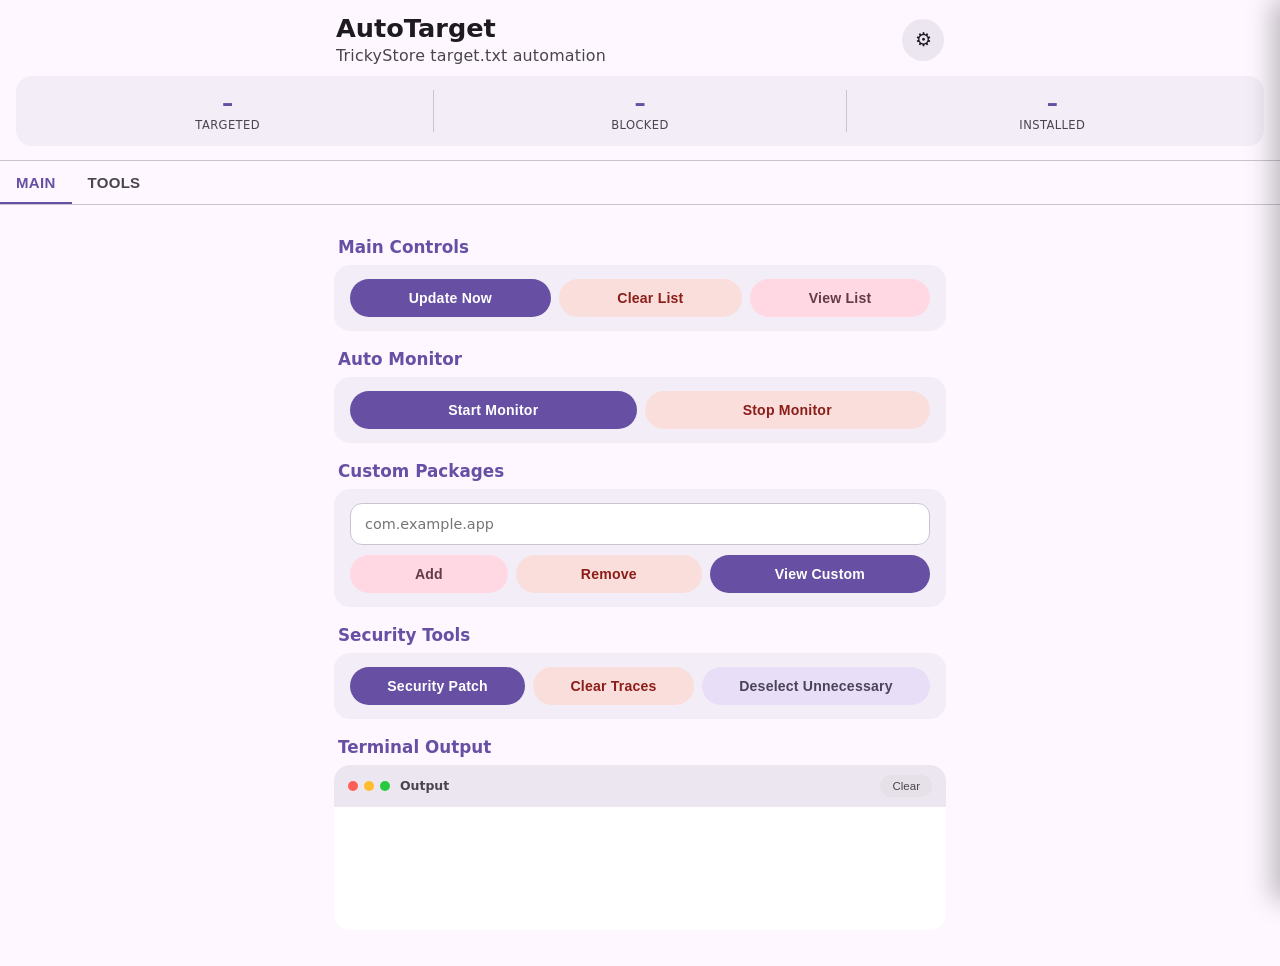
<file: module/webroot/index.html>
<!doctype html>
<html lang="en">
<head>
  <meta charset="UTF-8" />
  <meta name="viewport" content="width=device-width, initial-scale=1.0" />
  <title>AutoTarget</title>
  <link rel="stylesheet" href="./styles.css" type="text/css" />
  <script type="module" src="./scripts.js"></script>
</head>

<body class="body-content">
<div id="toast" class="toast"></div>

<header class="app-header">
  <div class="header-inner">
    <div class="title">
      <div class="group">
        <span id="module-name">AutoTarget</span>
      </div>
      <span class="item-version" id="module-subtitle">TrickyStore target.txt automation</span>
    </div>
    <button id="settings-btn" class="icon-btn" title="Settings">⚙</button>
  </div>

  <div class="card-group stats-card">
    <div class="card-row stat-row">
      <div class="stat-item">
        <span class="stat-val" id="stat-targeted">–</span>
        <span class="stat-lbl">Targeted</span>
      </div>
      <div class="stat-divider"></div>
      <div class="stat-item">
        <span class="stat-val" id="stat-blocked">–</span>
        <span class="stat-lbl">Blocked</span>
      </div>
      <div class="stat-divider"></div>
      <div class="stat-item">
        <span class="stat-val" id="stat-total">–</span>
        <span class="stat-lbl">Installed</span>
      </div>
    </div>
  </div>
</header>

<nav class="tab-bar" id="tab-bar">
  <button class="tab-btn active" data-tab="main">Main</button>
  <button class="tab-btn" data-tab="tools">Tools</button>
  <button class="tab-btn" data-tab="apps" id="apps-tab-btn" style="display:none">Apps</button>
</nav>

<!-- Settings Overlay -->
<div id="settings-overlay" class="settings-overlay"></div>

<!-- Settings Panel -->
<div id="settings-panel" class="settings-panel">
  <div class="settings-header">
    <span class="section-label">Settings</span>
    <button id="settings-close" class="icon-btn">✕</button>
  </div>

  <p class="settings-caption">General</p>
  <div class="card-group">
    <div class="settings-row card-row">
      <div class="card-row__body">
        <span class="card-row__title">Dark Mode</span>
        <span class="card-row__sub">Light / dark theme</span>
      </div>
      <label class="theme-switch">
        <input type="checkbox" id="theme-toggle" /><span class="slider"></span>
      </label>
    </div>
  </div>

  <p class="settings-caption">Visibility</p>
  <div class="card-group">
    <div class="settings-row card-row">
      <div class="card-row__body">
        <span class="card-row__title">Quick Action</span>
        <span class="card-row__sub">Show Run All button</span>
      </div>
      <label class="theme-switch">
        <input type="checkbox" id="action-toggle" /><span class="slider"></span>
      </label>
    </div>

    <div class="settings-row card-row">
      <div class="card-row__body">
        <span class="card-row__title">Reset Props</span>
        <span class="card-row__sub">Show props section</span>
      </div>
      <label class="theme-switch">
        <input type="checkbox" id="props-toggle" /><span class="slider"></span>
      </label>
    </div>

    <div class="settings-row card-row">
      <div class="card-row__body">
        <span class="card-row__title">Fix TEE</span>
        <span class="card-row__sub">Show Fix TEE button</span>
      </div>
      <label class="theme-switch">
        <input type="checkbox" id="tee-toggle" /><span class="slider"></span>
      </label>
    </div>

    <div class="settings-row card-row">
      <div class="card-row__body">
        <span class="card-row__title">Apps Tab</span>
        <span class="card-row__sub">Show app manager tab</span>
      </div>
      <label class="theme-switch">
        <input type="checkbox" id="apps-toggle" /><span class="slider"></span>
      </label>
    </div>
  </div>

  <p class="settings-caption">Monitor</p>
  <div class="card-group">
    <div class="settings-row card-row settings-block">
      <div class="card-row__body">
        <span class="card-row__title">Refresh Interval</span>
        <span class="card-row__sub">How often monitor checks for new apps (10–3600s)</span>
        <div class="settings-interval-row">
          <input type="number" id="interval-input" class="input-field interval-input"
                 min="10" max="3600" placeholder="60" />
          <button id="interval-save-btn" class="btn primary interval-btn">Save</button>
        </div>
      </div>
    </div>
  </div>

  <p class="settings-caption">Logging</p>
  <div class="card-group">
    <div class="settings-row card-row">
      <div class="card-row__body">
        <span class="card-row__title">Boot Log</span>
        <span class="card-row__sub">Save diagnostics on every boot</span>
      </div>
      <label class="theme-switch">
        <input type="checkbox" id="bootlog-toggle" checked /><span class="slider"></span>
      </label>
    </div>
  </div>
</div>

<main class="body-content">

  <!-- ══ TAB: MAIN ══════════════════════════════════════ -->
  <div id="tab-main" class="tab-content active">

    <p class="section-label">Main Controls</p>
    <div class="card-group">
      <div class="card-row btn-row-card">
        <button id="update-btn" class="btn primary">Update Now</button>
        <button id="clear-btn"  class="btn danger">Clear List</button>
        <button id="view-btn"   class="btn success">View List</button>
      </div>
    </div>

    <p class="section-label">Auto Monitor</p>
    <div class="card-group">
      <div class="card-row btn-row-card">
        <button id="start-monitor-btn" class="btn primary">Start Monitor</button>
        <button id="stop-monitor-btn"  class="btn danger">Stop Monitor</button>
      </div>
    </div>

    <p class="section-label">Custom Packages</p>
    <div class="card-group">
      <div class="card-row field-stack">
        <input type="text" id="custom-package-input" class="input-field" placeholder="com.example.app" />
        <div class="btn-row">
          <button id="add-custom-btn"    class="btn success">Add</button>
          <button id="remove-custom-btn" class="btn danger">Remove</button>
          <button id="view-custom-btn"   class="btn primary">View Custom</button>
        </div>
      </div>
    </div>

    <p class="section-label">Security Tools</p>
    <div class="card-group">
      <div class="card-row btn-row-card">
        <button id="security-patch-btn"      class="btn primary">Security Patch</button>
        <button id="clear-traces-btn"        class="btn danger">Clear Traces</button>
        <button id="deselect-unnecessary-btn" class="btn fourth">Deselect Unnecessary</button>
        <span id="tee-btn-wrap" style="display:none">
          <button id="fix-tee-btn" class="btn fourth">Fix TEE</button>
        </span>
      </div>
    </div>

    <div id="props-card" style="display:none">
      <p class="section-label">Reset Props</p>
      <div class="card-group">
        <div class="card-row field-stack">
          <input type="text" id="props-filter-input" class="input-field" placeholder="e.g. pihook|pixelprops" />
          <div class="btn-row">
            <button id="view-props-btn"  class="btn primary">View Props</button>
            <button id="reset-props-btn" class="btn danger">Reset Props</button>
          </div>
        </div>
      </div>
    </div>

    <div id="action-card" class="action-card" style="display:none">
      <p class="section-label">Quick Action</p>
      <div class="card-group">
        <div class="card-row field-stack">
          <span class="card-row__sub">Runs all root-hiding scripts + resets pixel props</span>
          <div class="btn-row">
            <button id="action-btn" class="btn action-btn-el">Run All</button>
          </div>
        </div>
      </div>
    </div>

    <p class="section-label">Terminal Output</p>
    <div class="card-group terminal">
      <div class="terminal-header">
        <div class="dots">
          <span class="dot red"></span>
          <span class="dot yellow"></span>
          <span class="dot green"></span>
        </div>
        <span class="term-title">Output</span>
        <button id="clear-output" class="clear-btn">Clear</button>
      </div>
      <div class="terminal-body mono-block" id="output-log"></div>
    </div>

  </div><!-- /tab-main -->

<!-- ══ TAB: TOOLS ═════════════════════════════════════ -->
  <div id="tab-tools" class="tab-content">

    <!-- Target Editor -->
    <p class="section-label">Target.txt Editor</p>
    <div class="card-group">
      <div class="card-row field-stack">
        <span class="card-row__sub">Edit target.txt directly. One package per line.</span>
        <textarea id="target-editor" class="target-textarea" placeholder="Press Load to read current content..."></textarea>
        <div class="btn-row">
          <button id="editor-load-btn"  class="btn primary">Load</button>
          <button id="editor-save-btn"  class="btn success">Save</button>
        </div>
      </div>
    </div>

    <!-- Backup & Restore -->
    <p class="section-label">Backup & Restore</p>
    <div class="card-group">
      <div class="card-row field-stack">
        <div class="btn-row">
          <button id="backup-create-btn" class="btn success">Create Backup</button>
          <button id="backup-list-btn"   class="btn primary">List Backups</button>
        </div>
        <input type="text" id="backup-filename-input" class="input-field"
               placeholder="Paste filename from list above to restore or delete" />
        <div class="btn-row">
          <button id="backup-restore-btn" class="btn fourth">Restore</button>
          <button id="backup-delete-btn"  class="btn danger">Delete</button>
        </div>
      </div>
    </div>

    <!-- Custom Keybox -->
    <p class="section-label">Custom Keybox</p>
    <div class="card-group">
      <div class="card-row field-stack">
        <span class="card-row__sub">Paste a URL or local file path to load a keybox.xml.</span>
        <input type="text" id="keybox-input" class="input-field"
               placeholder="https://… or /sdcard/keybox.xml" />
        <div class="btn-row">
          <button id="keybox-url-btn"     class="btn primary">Load URL</button>
          <button id="keybox-file-btn"    class="btn success">Load File</button>
          <button id="keybox-backup-btn"  class="btn fourth">Backup</button>
          <button id="keybox-restore-btn" class="btn danger">Restore</button>
        </div>
      </div>
    </div>

    <!-- Boot Logs -->
    <p class="section-label">Boot Logs</p>
    <div class="card-group">
      <div class="card-row field-stack">
        <div class="btn-row">
          <button id="logs-list-btn"   class="btn primary">List Logs</button>
          <button id="logs-view-btn"   class="btn success">View Latest</button>
        </div>
        <input type="text" id="log-filename-input" class="input-field"
               placeholder="Paste filename from list above to read or delete" />
        <div class="btn-row">
          <button id="logs-read-btn"   class="btn primary">Read</button>
          <button id="logs-delete-btn" class="btn danger">Delete</button>
        </div>
      </div>
    </div>

    <!-- Tools Terminal -->
    <p class="section-label">Output</p>
    <div class="card-group terminal">
      <div class="terminal-header">
        <div class="dots">
          <span class="dot red"></span>
          <span class="dot yellow"></span>
          <span class="dot green"></span>
        </div>
        <span class="term-title">Output</span>
        <button id="clear-tools-output" class="clear-btn">Clear</button>
      </div>
      <div class="terminal-body mono-block" id="tools-output-log"></div>
    </div>

  </div><!-- /tab-tools -->


  <!-- ══ TAB: APPS ═══════════════════════════════════════ -->
  <div id="tab-apps" class="tab-content">

    <p class="section-label">App Manager</p>
    <div class="card-group">
      <div class="card-row field-stack">
        <span class="card-row__sub">
          Uncheck apps to block them from target.txt — the monitor won't re-add them.
        </span>
        <input type="text" id="app-search" class="input-field" placeholder="Search package..." />
        <div class="apps-toolbar-row">
          <div class="filter-btns">
            <button class="filter-btn active" data-filter="all">All</button>
            <button class="filter-btn" data-filter="on">Targeted</button>
            <button class="filter-btn" data-filter="off">Blocked</button>
          </div>
          <button id="apps-refresh-btn" class="btn success apps-refresh-btn">Refresh</button>
        </div>
      </div>
    </div>

    <div class="card-group apps-card" id="apps-card">
      <div id="apps-loading" class="apps-loading">
        <div class="spinner"></div>
        <span>Loading app list...</span>
      </div>
      <div id="apps-list" class="apps-list" style="display:none"></div>
      <div id="apps-empty" class="apps-empty" style="display:none">No apps match your search</div>
    </div>

  </div><!-- /tab-apps -->

</main>
</body>
</html>
</file>
<file: module/webroot/styles.css>
@import './theme.css';

*,
*::before,
*::after {
  box-sizing: border-box;
}

html.dark {
  --md-sys-color-primary: var(--primary, #D0BCFF);
  --md-sys-color-on-primary: var(--onPrimary, #381E72);
  --md-sys-color-primary-container: var(--primaryContainer, #4F378B);
  --md-sys-color-on-primary-container: var(--onPrimaryContainer, #EADDFF);
  --md-sys-color-secondary: var(--secondary, #CCC2DC);
  --md-sys-color-on-secondary: var(--onSecondary, #332D41);
  --md-sys-color-secondary-container: var(--secondaryContainer, #4A4458);
  --md-sys-color-on-secondary-container: var(--onSecondaryContainer, #E8DEF8);
  --md-sys-color-tertiary: var(--tertiary, #EFB8C8);
  --md-sys-color-on-tertiary: var(--onTertiary, #492532);
  --md-sys-color-tertiary-container: var(--tertiaryContainer, #633B48);
  --md-sys-color-on-tertiary-container: var(--onTertiaryContainer, #FFD8E4);
  --md-sys-color-error: var(--error, #F2B8B5);
  --md-sys-color-on-error: var(--onError, #601410);
  --md-sys-color-error-container: var(--errorContainer, #8C1D18);
  --md-sys-color-on-error-container: var(--onErrorContainer, #F9DEDC);
  --md-sys-color-background: var(--background, #141218);
  --md-sys-color-on-background: var(--onBackground, #E6E0E9);
  --md-sys-color-surface: var(--surface, #141218);
  --md-sys-color-on-surface: var(--onSurface, #E6E0E9);
  --md-sys-color-surface-variant: var(--surfaceVariant, #49454F);
  --md-sys-color-on-surface-variant: var(--onSurfaceVariant, #CAC4D0);
  --md-sys-color-outline: var(--outline, #938F99);
  --md-sys-color-outline-variant: var(--outlineVariant, #49454F);
  --md-sys-color-shadow: var(--shadow, #000000);
  --md-sys-color-inverse-surface: var(--inverseSurface, #E6E0E9);
  --md-sys-color-inverse-on-surface: var(--inverseOnSurface, #322F35);
  --md-sys-color-inverse-primary: var(--inversePrimary, #6750A4);
  --md-sys-color-surface-bright: var(--surfaceBright, #3B383E);
  --md-sys-color-surface-dim: var(--surfaceDim, #141218);
  --md-sys-color-tonal-surface: var(--tonalSurface, #211F26);
  --md-sys-color-surface-container: var(--surfaceContainer, #211F26);
  --md-sys-color-surface-container-lowest: var(--surfaceContainerLowest, #0F0D13);
  --md-sys-color-surface-container-low: var(--surfaceContainerLow, #1D1B20);
  --md-sys-color-surface-container-high: var(--surfaceContainerHigh, #2B2930);
  --md-sys-color-surface-container-highest: var(--surfaceContainerHighest, #36343B);
}

/* ─── Base ──────────────────────────────────────────────────────────────── */
body {
  padding-top: var(--top-inset);
  padding-bottom: calc(var(--bottom-inset) + 32px);
  margin: 0;
  overflow-x: hidden;
  display: flex;
  flex-direction: column;
  background-color: var(--md-sys-color-surface);
  color: var(--md-sys-color-on-surface);
  font-family: Roboto, system-ui, -apple-system, 'Segoe UI', Arial, sans-serif;
  transition: background-color .2s ease, color .2s ease;
}

.body-content { flex: 1 0 auto; }

a { color: var(--md-sys-color-primary); }

/* ─── Header ────────────────────────────────────────────────────────────── */
.app-header {
  position: sticky;
  top: 0;
  z-index: 20;
  background-color: var(--md-sys-color-surface);
  border-bottom: 1px solid var(--md-sys-color-outline-variant);
}

.header-inner {
  margin: 0 auto;
  padding: 14px 16px 10px;
  display: flex;
  align-items: center;
  justify-content: space-between;
  gap: 10px;
  flex-wrap: wrap;
  box-sizing: border-box;
}

.title {
  font-size: 1.6em;
  font-weight: 600;
  line-height: 1.15;
  display: flex;
  flex-direction: column;
  gap: 4px;
}

.group { display: flex; align-items: center; gap: 6px; }

.item-version {
  font-size: 0.62em;
  font-weight: 500;
  color: var(--md-sys-color-on-surface-variant);
  letter-spacing: .2px;
}

.icon-btn {
  width: 42px;
  height: 42px;
  border-radius: 50%;
  border: none;
  background-color: var(--md-sys-color-surface-container-high);
  color: var(--md-sys-color-on-surface);
  font-size: 19px;
  cursor: pointer;
  display: inline-flex;
  align-items: center;
  justify-content: center;
  transition: background-color .15s ease, transform .1s ease;
  flex-shrink: 0;
}
.icon-btn:active { transform: scale(0.92); background-color: var(--md-sys-color-surface-container-highest); }

.stats-card { padding: 0 16px 14px; }
.stat-row { background-color: var(--md-sys-color-surface-container); border-radius: 16px; padding: 14px 10px; }
.stat-item { flex: 1; display: flex; flex-direction: column; align-items: center; gap: 2px; }
.stat-val { font-size: 1.4rem; font-weight: 700; color: var(--md-sys-color-primary); }
.stat-lbl { font-size: .72rem; color: var(--md-sys-color-on-surface-variant); text-transform: uppercase; letter-spacing: .4px; }
.stat-divider { width: 1px; align-self: stretch; background-color: var(--md-sys-color-outline-variant); }

/* ─── Tabs ──────────────────────────────────────────────────────────────── */
.tab-bar {
  display: flex;
  overflow-x: auto;
  scrollbar-width: none;
  background-color: var(--md-sys-color-surface);
  border-bottom: 1px solid var(--md-sys-color-outline-variant);
  position: sticky;
  top: 0;
  z-index: 19;
}
.tab-bar::-webkit-scrollbar { display: none; }

.tab-btn {
  background: none;
  border: none;
  border-bottom: 2px solid transparent;
  cursor: pointer;
  color: var(--md-sys-color-on-surface-variant);
  font-size: 15px;
  font-weight: 600;
  letter-spacing: .3px;
  text-transform: uppercase;
  padding: 13px 16px 11px;
  white-space: nowrap;
}
.tab-btn:hover { color: var(--md-sys-color-on-surface); }
.tab-btn.active { color: var(--md-sys-color-primary); border-bottom-color: var(--md-sys-color-primary); }

.tab-content {
  display: none;
  padding: 14px 14px 4px;
  margin: 0 auto;
  animation: panelIn .16s ease;
}
.tab-content.active { display: block; }

@keyframes panelIn {
  from { opacity: 0; transform: translateY(5px); }
  to   { opacity: 1; transform: translateY(0); }
}

/* ─── Sections / Cards ─────────────────────────────────────────────────── */
.section-label {
  font-size: 1.05rem;
  font-weight: 600;
  color: var(--md-sys-color-primary);
  margin: 18px 4px 8px;
}

.card-group {
  display: flex;
  flex-direction: column;
  gap: 3px;
  overflow: hidden;
  border-radius: 16px;
}

.card-row {
  display: flex;
  position: relative;
  align-items: center;
  padding: 14px 16px;
  background-color: var(--md-sys-color-surface-container);
  gap: 10px;
}

.card-row__body { display: flex; flex-direction: column; gap: 3px; flex: 1; min-width: 0; }
.card-row__title { font-size: .98rem; font-weight: 600; color: var(--md-sys-color-on-surface); }
.card-row__sub { font-size: .85rem; color: var(--md-sys-color-on-surface-variant); line-height: 1.4; }

.field-stack { display: flex; flex-direction: column; gap: 10px; width: 100%; }

.btn-row, .btn-row-card { display: flex; gap: 8px; flex-wrap: wrap; width: 100%; }
.btn-row-card { align-items: center; }
.btn-row > *, .btn-row-card > button { flex: 1 1 auto; min-width: 96px; }

/* ─── Buttons (Material-style) ─────────────────────────────────────────── */
.btn {
  border: none;
  border-radius: 100px;
  padding: 11px 18px;
  font-size: .88rem;
  font-weight: 600;
  letter-spacing: .2px;
  cursor: pointer;
  transition: filter .12s ease, transform .1s ease, opacity .15s ease;
  background-color: var(--md-sys-color-surface-container-high);
  color: var(--md-sys-color-on-surface);
}
.btn:active { transform: scale(0.97); }
.btn:disabled { opacity: .5; cursor: default; transform: none; }

.btn.primary { background-color: var(--md-sys-color-primary); color: var(--md-sys-color-on-primary); }
.btn.success { background-color: var(--md-sys-color-tertiary-container); color: var(--md-sys-color-on-tertiary-container); }
.btn.danger  { background-color: var(--md-sys-color-error-container); color: var(--md-sys-color-on-error-container); }
.btn.fourth  { background-color: var(--md-sys-color-secondary-container); color: var(--md-sys-color-on-secondary-container); }
.btn.action-btn-el { background-color: var(--md-sys-color-primary); color: var(--md-sys-color-on-primary); width: 100%; }

.action-card .card-row { flex-direction: column; align-items: stretch; }

/* ─── Inputs ────────────────────────────────────────────────────────────── */
.input-field {
  width: 100%;
  padding: 12px 14px;
  border-radius: 12px;
  border: 1px solid var(--md-sys-color-outline-variant);
  background-color: var(--md-sys-color-surface-container-lowest);
  color: var(--md-sys-color-on-surface);
  font-size: .9rem;
  font-family: inherit;
  outline: none;
}
.input-field:focus { border-color: var(--md-sys-color-primary); }

.interval-input { width: 90px; flex: 0 0 auto; }
.settings-interval-row { display: flex; gap: 8px; margin-top: 6px; align-items: center; }
.interval-btn { padding: 10px 16px; }

.target-textarea {
  width: 100%;
  min-height: 220px;
  resize: vertical;
  padding: 12px 14px;
  border-radius: 12px;
  border: 1px solid var(--md-sys-color-outline-variant);
  background-color: var(--md-sys-color-surface-container-lowest);
  color: var(--md-sys-color-on-surface);
  font-family: 'Space Mono', ui-monospace, Consolas, monospace;
  font-size: .82rem;
  line-height: 1.5;
  outline: none;
}
.target-textarea:focus { border-color: var(--md-sys-color-primary); }

/* ─── Terminal ──────────────────────────────────────────────────────────── */
.terminal { background-color: var(--md-sys-color-surface-container-lowest); border-radius: 16px; }
.terminal-header {
  display: flex;
  align-items: center;
  gap: 10px;
  padding: 10px 14px;
  background-color: var(--md-sys-color-surface-container-high);
}
.dots { display: flex; gap: 6px; }
.dot { width: 10px; height: 10px; border-radius: 50%; }
.dot.red { background-color: #ff5f56; }
.dot.yellow { background-color: #ffbd2e; }
.dot.green { background-color: #27c93f; }
.term-title { flex: 1; font-size: .78rem; color: var(--md-sys-color-on-surface-variant); font-weight: 600; }
.clear-btn {
  border: none;
  background-color: var(--md-sys-color-surface-container-highest);
  color: var(--md-sys-color-on-surface-variant);
  border-radius: 100px;
  padding: 5px 12px;
  font-size: .72rem;
  cursor: pointer;
}

.mono-block, .terminal-body {
  font-family: 'Space Mono', ui-monospace, Consolas, monospace;
  font-size: .76rem;
  color: var(--md-sys-color-on-surface-variant);
  line-height: 1.65;
  padding: 12px 14px;
  min-height: 120px;
  max-height: 320px;
  overflow-y: auto;
  white-space: pre-wrap;
  word-break: break-all;
}
.terminal-body pre { margin: 0; }

/* ─── Toast ─────────────────────────────────────────────────────────────── */
.toast {
  position: fixed;
  left: 50%;
  bottom: calc(var(--bottom-inset) + 20px);
  transform: translate(-50%, 20px);
  background-color: var(--md-sys-color-inverse-surface);
  color: var(--md-sys-color-inverse-on-surface);
  padding: 11px 20px;
  border-radius: 100px;
  font-size: .85rem;
  font-weight: 500;
  opacity: 0;
  pointer-events: none;
  transition: opacity .2s ease, transform .2s ease;
  z-index: 100;
  max-width: 90vw;
  text-align: center;
}
.toast.show { opacity: 1; transform: translate(-50%, 0); }

/* ─── Switch ────────────────────────────────────────────────────────────── */
.theme-switch { position: relative; display: inline-block; width: 46px; height: 28px; flex-shrink: 0; }
.theme-switch input { opacity: 0; width: 0; height: 0; }
.slider {
  position: absolute; cursor: pointer; inset: 0;
  background-color: var(--md-sys-color-surface-container-highest);
  border: 1px solid var(--md-sys-color-outline);
  border-radius: 100px;
  transition: background-color .2s ease, border-color .2s ease;
}
.slider::before {
  content: "";
  position: absolute;
  height: 18px; width: 18px;
  left: 4px; top: 3px;
  background-color: var(--md-sys-color-outline);
  border-radius: 50%;
  transition: transform .2s ease, background-color .2s ease;
}
.theme-switch input:checked + .slider { background-color: var(--md-sys-color-primary); border-color: var(--md-sys-color-primary); }
.theme-switch input:checked + .slider::before { transform: translateX(18px); background-color: var(--md-sys-color-on-primary); }

/* ─── Settings Panel ────────────────────────────────────────────────────── */
.settings-overlay {
  position: fixed; inset: 0;
  background-color: rgba(0,0,0,.45);
  opacity: 0; pointer-events: none;
  transition: opacity .2s ease;
  z-index: 30;
}
.settings-overlay.open { opacity: 1; pointer-events: all; }

.settings-panel {
  position: fixed;
  top: 0; right: 0; bottom: 0;
  width: min(340px, 86vw);
  background-color: var(--md-sys-color-surface);
  box-shadow: -8px 0 24px rgba(0,0,0,.25);
  transform: translateX(100%);
  transition: transform .22s ease;
  z-index: 31;
  overflow-y: auto;
  padding: 16px 14px calc(var(--bottom-inset) + 20px);
}
.settings-panel.open { transform: translateX(0); }

.settings-header { display: flex; align-items: center; justify-content: space-between; margin-bottom: 6px; }
.settings-header .section-label { margin: 0; }
.settings-caption {
  font-size: .72rem;
  text-transform: uppercase;
  letter-spacing: .5px;
  font-weight: 700;
  color: var(--md-sys-color-outline);
  margin: 18px 4px 8px;
}
.settings-row.card-row { align-items: center; }
.settings-block .card-row__body { width: 100%; }

/* ─── Apps Tab ──────────────────────────────────────────────────────────── */
.apps-toolbar-row { display: flex; align-items: center; justify-content: space-between; gap: 8px; flex-wrap: wrap; width: 100%; }
.filter-btns { display: flex; gap: 6px; }
.filter-btn {
  border: 1px solid var(--md-sys-color-outline-variant);
  background: transparent;
  color: var(--md-sys-color-on-surface-variant);
  padding: 6px 13px;
  border-radius: 100px;
  font-size: .78rem;
  font-weight: 600;
  cursor: pointer;
}
.filter-btn.active { background-color: var(--md-sys-color-primary); color: var(--md-sys-color-on-primary); border-color: var(--md-sys-color-primary); }
.apps-refresh-btn { padding: 8px 16px; font-size: .8rem; }

.apps-card { min-height: 120px; }
.apps-loading, .apps-empty {
  display: flex; flex-direction: column; align-items: center; justify-content: center;
  gap: 10px; padding: 40px 16px; color: var(--md-sys-color-on-surface-variant);
  font-size: .85rem;
}
.spinner {
  width: 28px; height: 28px; border-radius: 50%;
  border: 3px solid var(--md-sys-color-surface-container-highest);
  border-top-color: var(--md-sys-color-primary);
  animation: spin .7s linear infinite;
}
@keyframes spin { to { transform: rotate(360deg); } }

.apps-list { display: flex; flex-direction: column; gap: 3px; margin-top: 3px; }
.app-item {
  display: flex; align-items: center; justify-content: space-between;
  padding: 12px 16px;
  background-color: var(--md-sys-color-surface-container);
  cursor: pointer;
  transition: background-color .1s ease;
}
.app-item:active { background-color: var(--md-sys-color-surface-container-high); }
.app-info { display: flex; flex-direction: column; gap: 3px; min-width: 0; }
.app-name { font-size: .92rem; font-weight: 600; color: var(--md-sys-color-on-surface); }
.app-pkg { font-size: .84rem; color: var(--md-sys-color-on-surface-variant); word-break: break-all; }
.app-pkg-small { font-size: .74rem; }
.app-badge {
  align-self: flex-start;
  margin-top: 3px;
  font-size: .68rem;
  font-weight: 700;
  text-transform: uppercase;
  letter-spacing: .3px;
  padding: 2px 9px;
  border-radius: 100px;
}
.app-badge.on { background-color: var(--md-sys-color-tertiary-container); color: var(--md-sys-color-on-tertiary-container); }
.app-badge.off { background-color: var(--md-sys-color-error-container); color: var(--md-sys-color-on-error-container); }

/* ─── Misc ──────────────────────────────────────────────────────────────── */
@media (min-width: 640px) {
  .header-inner, .tab-content, .settings-panel { max-width: 640px; }
  .header-inner, .tab-content { margin: 0 auto; width: 100%; }
}
</file>
